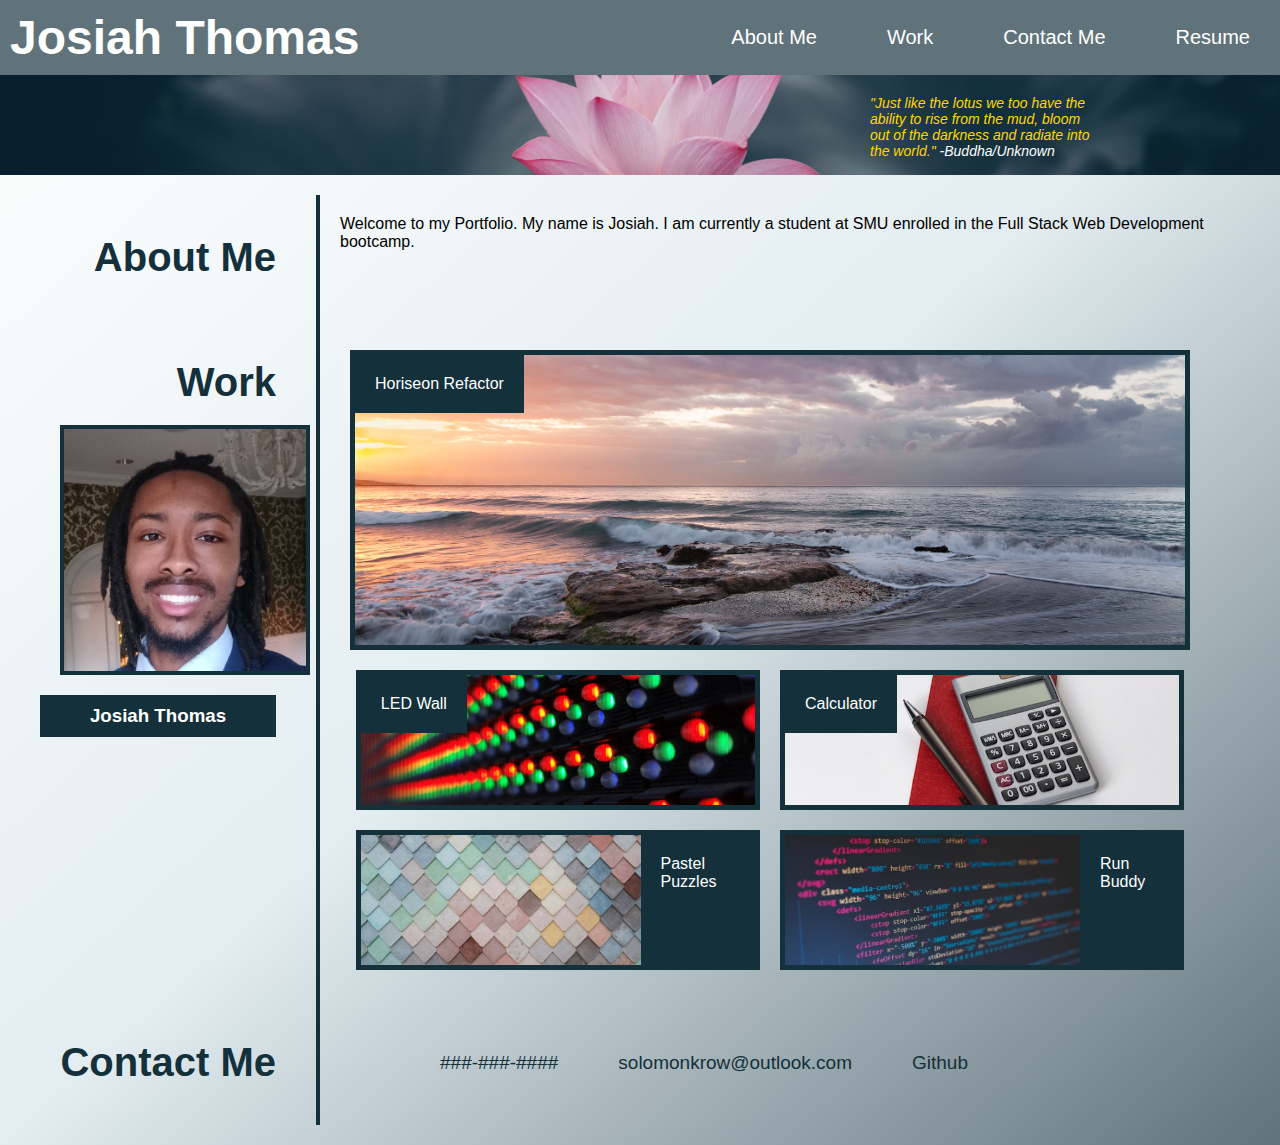
<file: index.html>
<!DOCTYPE html>
<html lang="en">
  <head>
    <meta charset="UTF-8" />
    <meta name="viewport" content="width=device-width, initial-scale=1.0" />
    <title>Josiah Thomas Portfolio</title>
    <link rel="stylesheet" href="./assets/styles/styles.css" />
  </head>
  <body>
    <header>
      <h1>Josiah Thomas</h1>
      
      <nav>
        <ul>
          <li><a href="#about-me">About Me</a></li>
          <li><a href="#work">Work</a></li>
          <li><a href="#contact-me">Contact Me</a></li>
          <li><a href="/resume.html">Resume</a></li>
        </ul>
      </nav>
    </header>

    <section class="lotus">
      <p class="right">
        "Just like the lotus we too have the ability to rise from the mud, bloom
        out of the darkness and radiate into the world."
        <span>-Buddha/Unknown</span>
      </p>
    </section>

    <main>

      <section class="about-me" id="about-me">
        <aside>
          <h2>About Me</h2>
        </aside>

        <article>
          <p>
            Welcome to my Portfolio. My name is Josiah. I am currently a student
            at SMU enrolled in the Full Stack Web Development bootcamp.
          </p>
          <p></p>
        </article>
      </section>

      <section class="work" id="work">
        <aside>
          <h2>Work</h2>
          <div id="profile">
            <figure id="profilePic"></figure>
            <h3>Josiah Thomas</h3>
          </div>
        </aside>

        <article class="container">
          <a href="https://solomonkrow.github.io/horiseon-refractor-accessibility/" target="_blank">
            <figure id="img-Container">
              <section id="mainCard"></section>
              <p class="cardText">Horiseon Refactor</p>
            </figure> 
          </a>
        
          <figure class="card" id="ledCard">
            <section class="cardImg" id="led">
              <p class="cardText" id="ledText">LED Wall</p>
            </section>
          </figure>
          <figure class="card" id="calcCard">
            <section class="cardImg" id="calc">
              <p class="cardText" id="calcText">Calculator</p>
            </section>
          </figure>
          <figure class="card">
            <section class="cardImg" id="puzzle"></section>
            <p class="cardText">Pastel Puzzles</p>
          </figure>
          <figure class="card">
            <section class="cardImg" id="run"></section>
            <p class="cardText">Run Buddy</p>
          </figure>
        </article>
      </section>
    </main>

    <footer>
      <article class="contact-me" id="contact-me">
        <aside><h2>Contact Me</h2></aside>
        <nav>
          <ul>
            <li><a href="">###-###-####</a></li>
            <li>
              <a href="mailto:solomonkrow@outlook.com"
                >solomonkrow@outlook.com</a
              >
            </li>
            <li>
              <a href="https://github.com/solomonkrow" target="_blank"
                >Github</a
              >
            </li>
          </ul>
        </nav>
      </article>
    </footer>

    <script src="./assets/scripts/script.js"></script>
  </body>
</html>
</file>
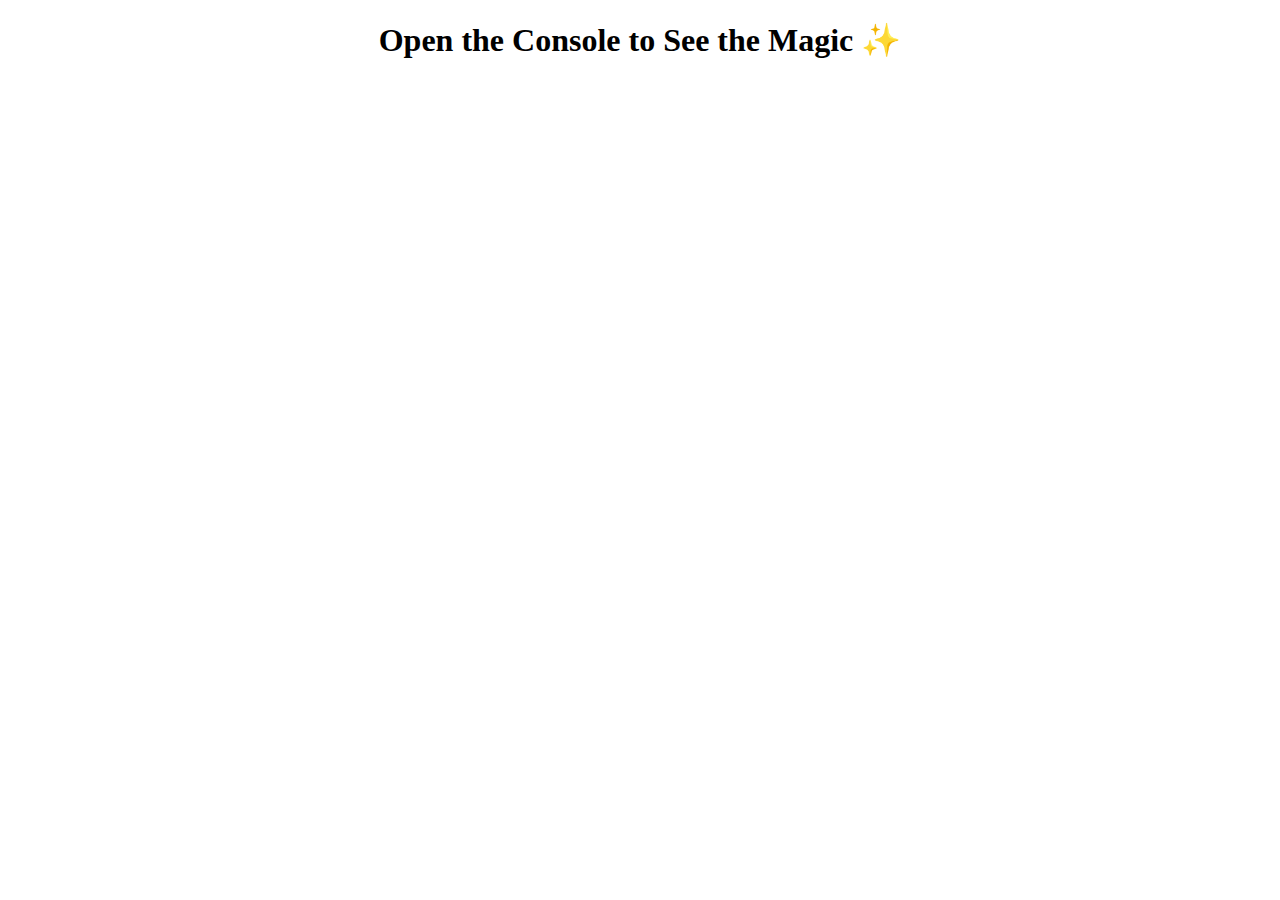
<file: rps.html>
<!DOCTYPE html>
<html lang="en">
<head>
    <meta charset="UTF-8">
    <meta name="viewport" content="width=device-width, initial-scale=1.0">
    <title>Classic RPS Game</title>
</head>
<body>
    <h1 style="text-align:center">Open the Console to See the Magic ✨</h1>
    <script src="/assets/scripts/rps.js"></script>
</body>
</html>
</file>
<file: assets/styles/styles.css>
* {
  padding: 0;
  margin: 0;
  box-sizing: border-box;
}

:root {
  --font: "Trebuchet MS", sans-serif;
  --borderColor: #14303a;
}

body {
  background-image: linear-gradient(to bottom right, white, #e3edf1, #60737a);
}

header {
  padding: 10px;
  font-family: var(--font);
  background-color: #60737a;
  color: #ffffff;
  display: flex;
  justify-content: space-between;
}

header h1 {
  align-items: center;
  font-size: 48px;
  color: white;
}

header nav {
  
  
  font-family: var(--font);
  font-size: 20px;
  display: flex;
}

nav ul {
    align-items: center;
    justify-content: flex-end;
}

header nav ul,
.contact-me ul {
  list-style: none;
  display: flex;
  flex-direction: row;
  justify-content: space-between;
  text-align: center;
  padding: 0;
  max-width: 600px;
}

header nav ul li,
.contact-me nav ul li {
  display: inline-block;
  margin-left: 30px;
  position: relative;
}

nav a {
    padding: 20px;
}

header a {
  color: #ffffff;
  text-decoration: none;
  justify-content: center;
}

footer a {
  color: var(--borderColor);
  text-decoration: none;
  display: inline-block;
  position: relative;
  padding: 0px 15px;
}

header a::after {
  content: "";
  position: absolute;
  bottom: -5px;
  left: 50%;
  display: block;
  height: 2px;
  width: 0;
  background: #fff;
  transition: width 0.3s ease 0s, left 0.3s ease 0s;
}

footer a::after {
  content: "";
  position: absolute;
  bottom: -5px;
  left: 50%;
  display: block;
  height: 2px;
  width: 0;
  background: var(--borderColor);
  transition: width 0.3s ease 0s, left 0.3s ease 0s;
}

header a:hover::after,
footer a:hover::after {
  width: 100%;
  left: 0px;
}

.lotus {
  height: 100px;
  width: 100%;
  margin-bottom: 20px;
  background-image: url(../../assets/images/lotus.jpg);
  background-size: cover;
  background-position: center;
}

.right {
  display: block;
  color: gold;
  width: 250px;
  padding: 10px;
  font-size: 14px;
  position: absolute;
  right: 170px;
  top: 85px;
  font-style: italic;
  font-family: var(--font);
}

.lotus span {
  color: white;
}

.about-me,
.work,
.contact-me {
  display: flex;
  flex-direction: row;
  flex-wrap: wrap;
  list-style: none;
  padding: 0;
  margin: 0;
  position: relative;
}

.about-me aside,
.work aside,
.contact-me aside {
  padding: 40px;
  display: block;
  border-right: 4px solid var(--borderColor);
  text-align: right;
  width: 25%;
}

.about-me article {
  width: 75%;
}

.about-me p,
.container p,
footer ul {
  padding: 20px;
  display: inline-block;
  font-family: var(--font);
}

.cardImg {
  height: 130px;
  width: 100%;
}

main h2,
.contact-me h2 {
  font-size: 40px;
  font-family: var(--font);
  color: var(--borderColor);
}
h3 {
    font-family: var(--font);
    text-align: center;
    background-color: var(--borderColor);
    padding: 10px;
    color: WHITE;
}
.container {
  position: relative;
  display: flex;
  flex-wrap: wrap;
  padding: 20px 80px 20px 20px;
  width: 75%;
  justify-content: center;
}



.card {
  flex-direction: row;
  width: 47%;
  height: 140px;
  margin: 10px;
  border: 5px solid var(--borderColor);
  display: flex;
}

#led {
  background-image: url(../../assets/images/LEDwall.jpg);
  background-size: cover;
  background-position: center;
}
#calc {
  background-image: url(../../assets/images/calculator.jpg);
  background-size: cover;
  background-position: center;
}
#puzzle {
  background-image: url(../../assets/images/pastel.jpg);
  background-size: cover;
  background-position: center;
}
#run {
  background-image: url(../../assets/images/codeScreen.jpg);
  background-size: cover;
  background-position: center;
}

 #profilePic {
    background-image: url(../../assets/images/face.jpg);
    background-size: cover;
    height: 250px;
    width: 250px;
    border: 4px solid var(--borderColor);
    margin: 20px;
}


.cardText {
  background-color: var(--borderColor);
  color: white;
}

.card:hover,
.work a:hover {
  box-shadow: 0 10px 20px #000;
}

.work a {
    width: 100%;
    height: 300px;
    margin: 10px;
    border: 5px solid var(--borderColor);
    background-image: url(../../assets/images/surfSky.jpg);
    background-size: cover;
    background-repeat: no-repeat;
    background-position: center;
  }

footer nav {
  width: 75%;
  align-items: center;
  display: flex;
  justify-content: flex-start;
  font: var(--font);
}

footer ul {
  margin-left: 75px;
  font-size: 19px;
}

footer {
  padding-bottom: 20px;
}

@media screen and (max-width: 1080px) {
  .card {
    flex-direction: row;
    width: 46%;
    height: 140px;
    margin: 10px;
    border: 5px solid var(--borderColor);
    display: flex;
  }
}

@media screen and (max-width: 940px) {
    header {
        display: flex;
        flex-wrap: wrap;
        padding: 20px 0 0 0;
        justify-content: center;
      }
    
      header h1 {
        font-size: 40px;
        padding-bottom: 20px;
      }
    
      header nav ul {
        flex-direction: row;
        padding: 15px;
      }
    
      header nav {
        background-color: var(--borderColor);
        width: 100%;
        height: 100px;
        margin: 0;
      }
    
      .lotus {
        height: 400px;
      }
    
      .right {
        display: block;
        color: gold;
        width: 250px;
        padding: 10px;
        font-size: 14px;
        position: absolute;
        right: 100px;
        top: 500px;
        font-style: italic;
        font-family: var(--font);
      }
}

/* Smartphones */
@media screen and (max-width: 600px) {
  header {
    display: flex;
    flex-wrap: wrap;
    padding: 20px 0 0 0;
    justify-content: center;
  }

  header h1 {
    font-size: 40px;
    padding-bottom: 20px;
  }

  header nav {
    display: flex;
    background-color: var(--borderColor);
    width: 100%;
    height: 200px;
    margin: 0;
    padding: 20px
    
  }
  
  header nav ul {
    flex-direction: column;
    justify-content: center;
    
  }

  .lotus {
    height: 400px;
  }

  .right {
    display: block;
    color: gold;
    width: 250px;
    padding: 10px;
    font-size: 14px;
    position: absolute;
    right: 100px;
    top: 600px;
    font-style: italic;
    font-family: var(--font);
  }

  .about-me,
  .work,
  .contact-me {
    display: flex;
    flex-direction: column;
    align-items: center;
    flex-wrap: nowrap;
    list-style: none;
    padding: 0;
    margin: 0;
    position: relative;
  }

  .about-me aside,
  .work aside,
  .contact-me aside {
    padding: 20px 40px;
    display: block;
    border-bottom: 4px solid var(--borderColor);
    border-right: 0;
    width: 90%;
    text-align: center;
  }

  header a {
    color: #ffffff;
    text-decoration: none;
    display: inline-block;
    position: relative;
    padding: 10px;
  }

  .card,
  .work a {
    flex-direction: column;
    width: 100%;
    height: 300px;
    margin: 10px;
    border: 5px solid var(--borderColor);
  }

  .cardImg {
    height: 100%;
    background-position: center;
  }

  footer {
    display: flex;
    flex-direction: column;
    width: 100%;
  }

  footer nav {
    justify-content: center;
  }

  .contact-me ul {
    flex-direction: column;
    padding: 20px;
    margin: 0;
  }

  .contact-me li {
    padding: 10px 10px 40px 10px;
  }

  .contact-me nav ul li {
    margin-left: 0;
  }

  .container {
    justify-content: center;
    padding: 20px;
  }
}
</file>
